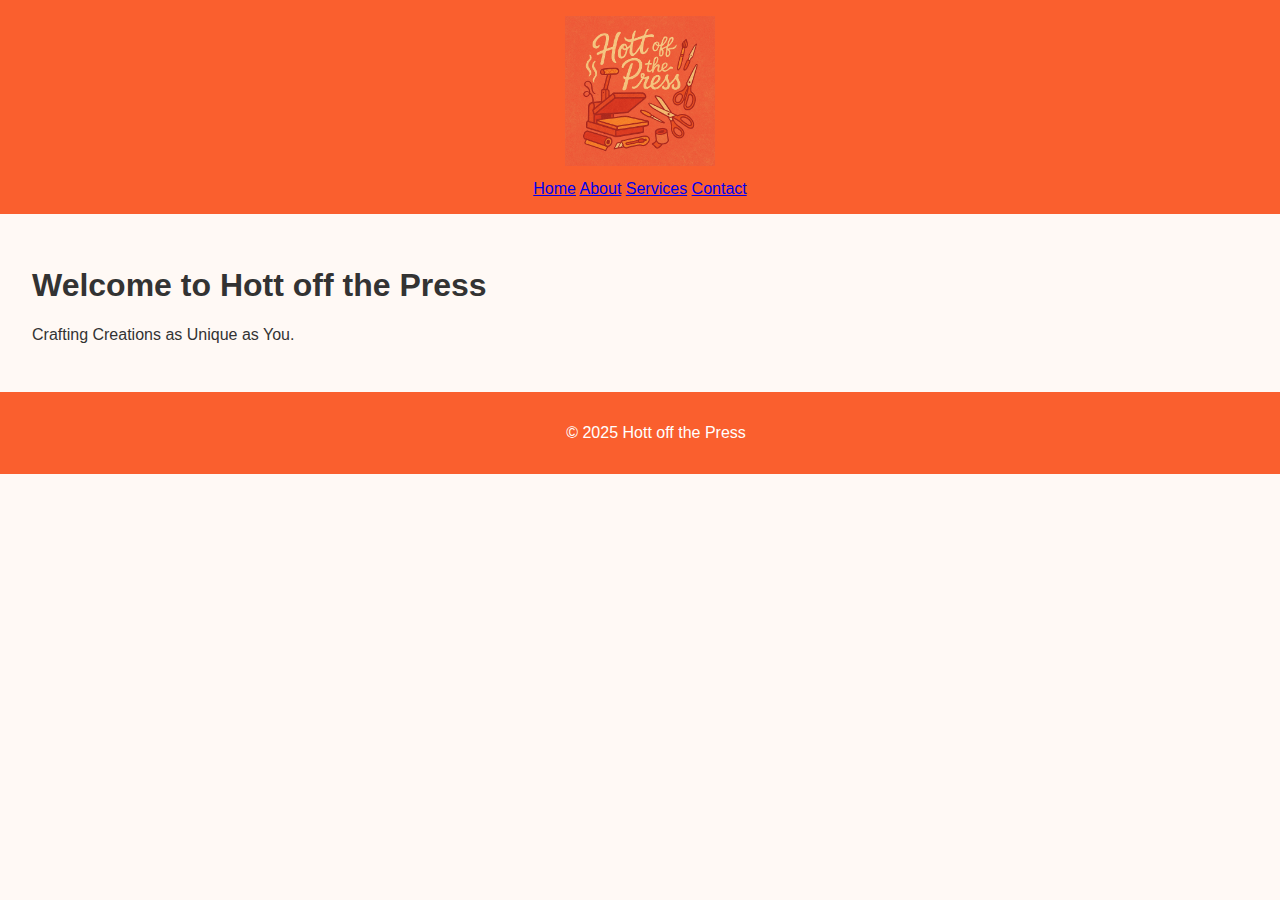
<file: index.html>
<!DOCTYPE html>
<html lang="en">
<head>
  <meta charset="UTF-8">
  <title>Hott off the Press</title>
  <link rel="stylesheet" href="style.css">
</head>
<body>
  <header>
    <img src="logo.png" alt="Logo" class="logo">
    <nav>
      <a href="index.html">Home</a>
      <a href="about.html">About</a>
      <a href="services.html">Services</a>
      <a href="contact.html">Contact</a>
    </nav>
  </header>
  <main>
    <h1>Welcome to Hott off the Press</h1>
    <p>Crafting Creations as Unique as You.</p>
  </main>
  <footer>
    <p>&copy; 2025 Hott off the Press</p>
  </footer>
</body>
</html>
</file>
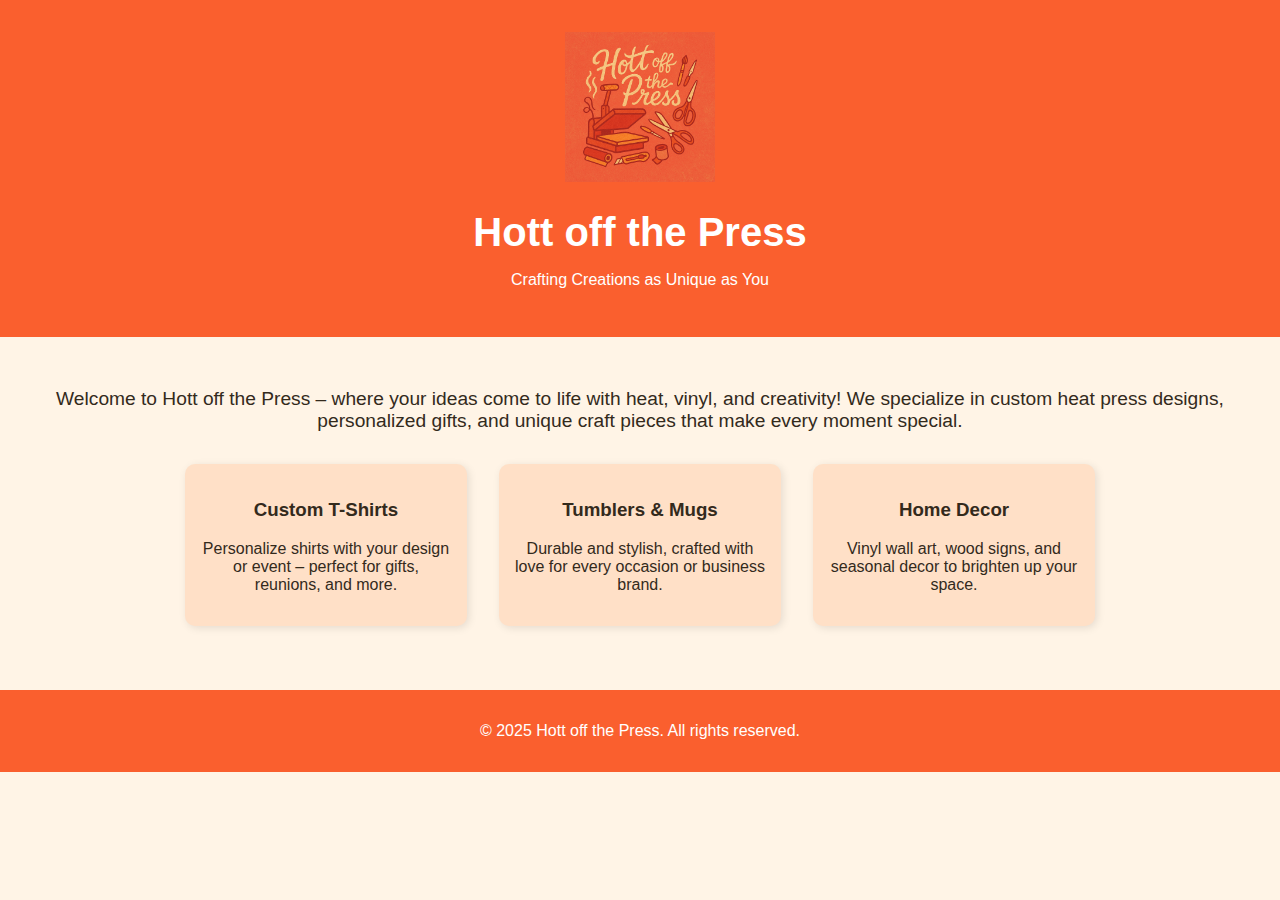
<file: Index.html>
<!DOCTYPE html>
<html lang="en">
<head>
  <meta charset="UTF-8">
  <meta name="viewport" content="width=device-width, initial-scale=1.0">
  <title>Hott off the Press</title>
  <style>
    body {
      margin: 0;
      font-family: 'Segoe UI', Tahoma, Geneva, Verdana, sans-serif;
      background-color: #fff4e6;
      color: #332a1c;
      text-align: center;
    }
    header {
      background-color: #fa5f2e;
      padding: 2rem 1rem;
      color: white;
    }
    header img {
      max-width: 150px;
      margin-bottom: 1rem;
    }
    h1 {
      font-size: 2.5rem;
      margin: 0.5rem 0;
    }
    main {
      padding: 2rem;
    }
    .intro {
      font-size: 1.2rem;
      margin-bottom: 2rem;
    }
    .services {
      display: flex;
      flex-wrap: wrap;
      justify-content: center;
      gap: 2rem;
    }
    .service {
      background-color: #ffe0c7;
      padding: 1rem;
      border-radius: 10px;
      width: 250px;
      box-shadow: 2px 2px 8px rgba(0,0,0,0.1);
    }
    footer {
      background-color: #fa5f2e;
      color: white;
      padding: 1rem;
      margin-top: 2rem;
    }
  </style>
</head>
<body>
  <header>
    <img src="logo.png" alt="Hott off the Press logo">
    <h1>Hott off the Press</h1>
    <p>Crafting Creations as Unique as You</p>
  </header>
  <main>
    <div class="intro">
      <p>Welcome to Hott off the Press – where your ideas come to life with heat, vinyl, and creativity! We specialize in custom heat press designs, personalized gifts, and unique craft pieces that make every moment special.</p>
    </div>
    <div class="services">
      <div class="service">
        <h3>Custom T-Shirts</h3>
        <p>Personalize shirts with your design or event – perfect for gifts, reunions, and more.</p>
      </div>
      <div class="service">
        <h3>Tumblers & Mugs</h3>
        <p>Durable and stylish, crafted with love for every occasion or business brand.</p>
      </div>
      <div class="service">
        <h3>Home Decor</h3>
        <p>Vinyl wall art, wood signs, and seasonal decor to brighten up your space.</p>
      </div>
    </div>
  </main>
  <footer>
    <p>&copy; 2025 Hott off the Press. All rights reserved.</p>
  </footer>
</body>
</html>
</file>
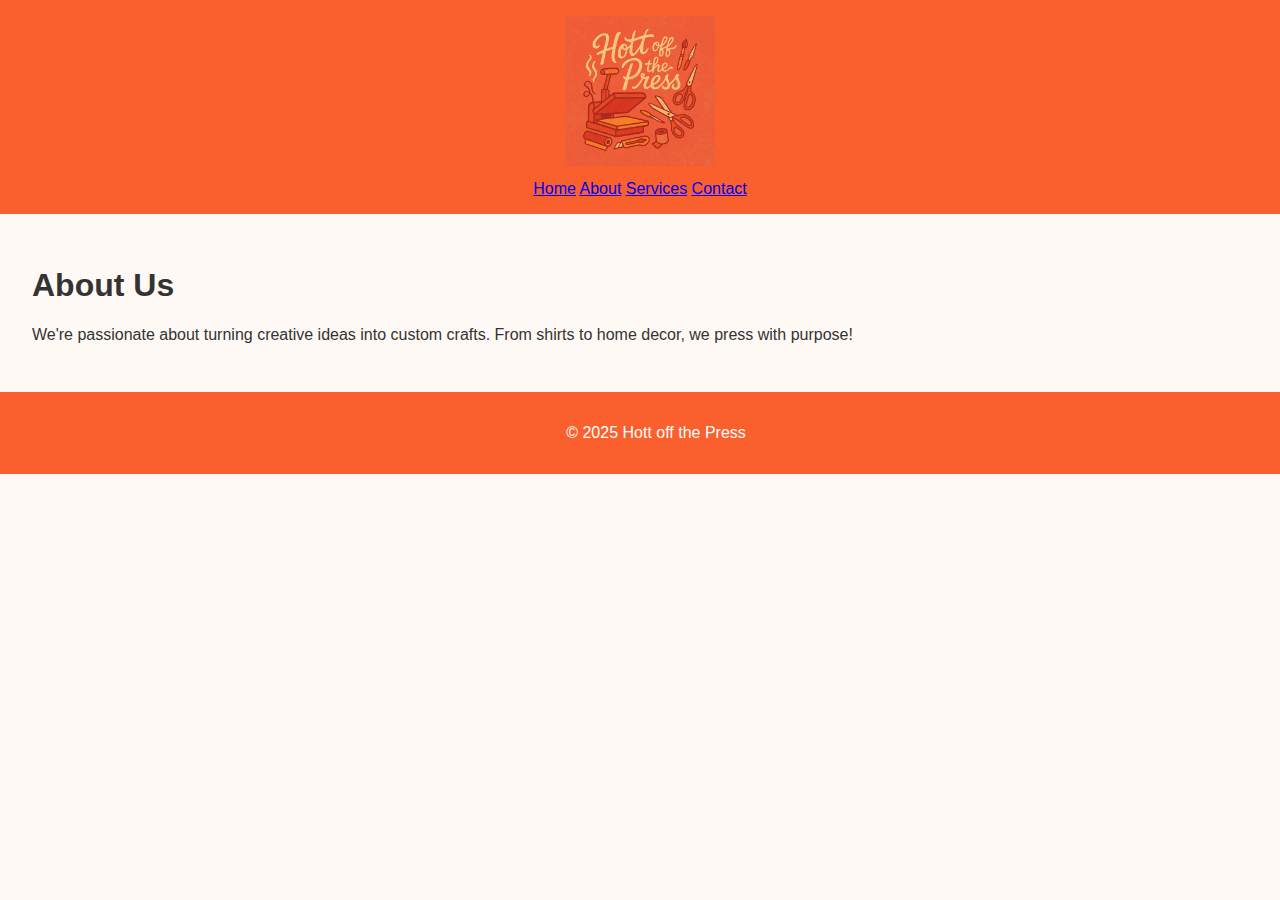
<file: about.html>
<!DOCTYPE html>
<html lang="en">
<head>
  <meta charset="UTF-8">
  <title>About - Hott off the Press</title>
  <link rel="stylesheet" href="style.css">
</head>
<body>
  <header>
    <img src="logo.png" alt="Logo" class="logo">
    <nav>
      <a href="index.html">Home</a>
      <a href="about.html">About</a>
      <a href="services.html">Services</a>
      <a href="contact.html">Contact</a>
    </nav>
  </header>
  <main>
    <h1>About Us</h1>
    <p>We're passionate about turning creative ideas into custom crafts. From shirts to home decor, we press with purpose!</p>
  </main>
  <footer>
    <p>&copy; 2025 Hott off the Press</p>
  </footer>
</body>
</html>
</file>
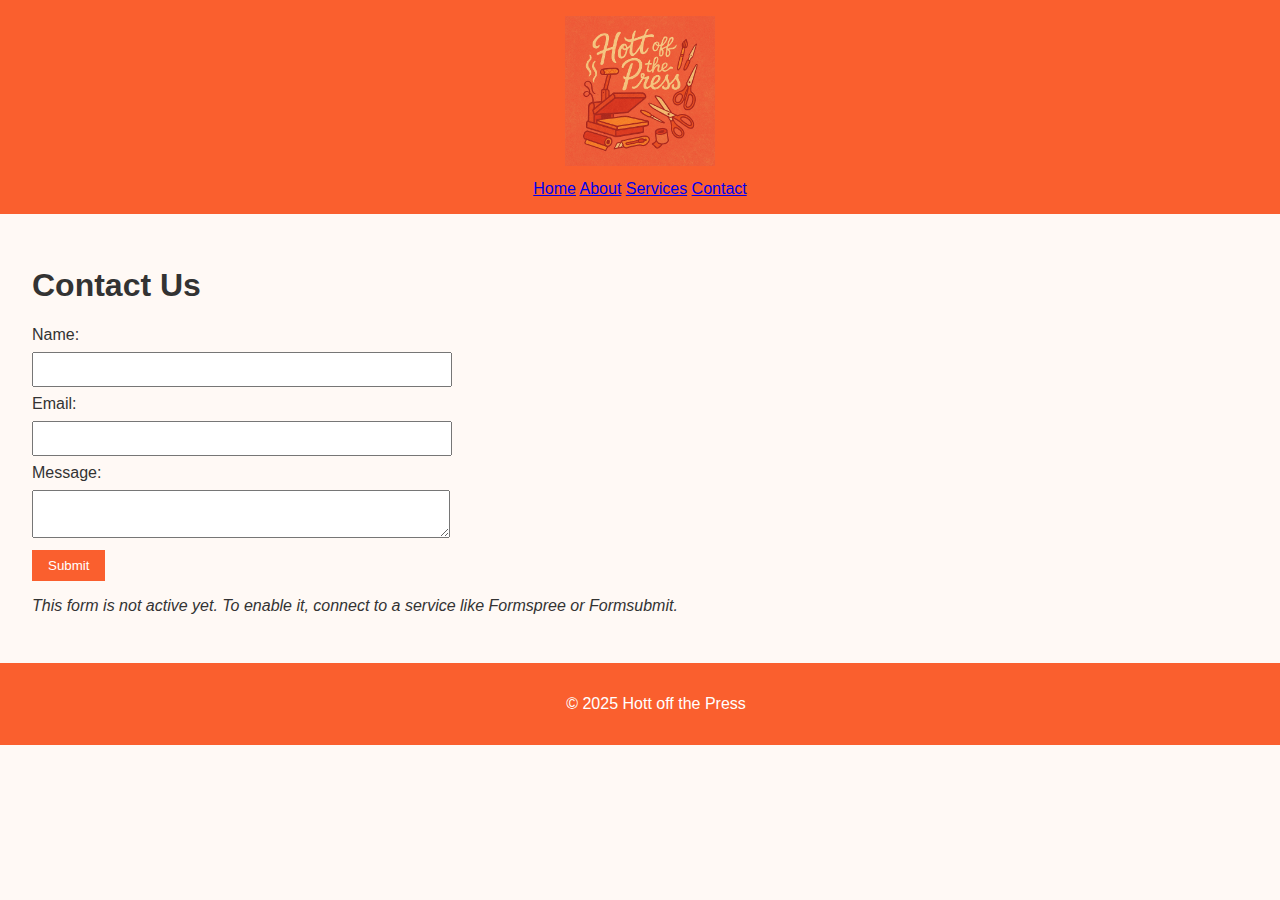
<file: contact.html>
<!DOCTYPE html>
<html lang="en">
<head>
  <meta charset="UTF-8">
  <title>Contact - Hott off the Press</title>
  <link rel="stylesheet" href="style.css">
</head>
<body>
  <header>
    <img src="logo.png" alt="Logo" class="logo">
    <nav>
      <a href="index.html">Home</a>
      <a href="about.html">About</a>
      <a href="services.html">Services</a>
      <a href="contact.html">Contact</a>
    </nav>
  </header>
  <main>
    <h1>Contact Us</h1>
    <form>
      <label for="name">Name:</label><br>
      <input type="text" id="name" name="name"><br>
      <label for="email">Email:</label><br>
      <input type="email" id="email" name="email"><br>
      <label for="message">Message:</label><br>
      <textarea id="message" name="message"></textarea><br>
      <button type="submit">Submit</button>
    </form>
    <p><em>This form is not active yet. To enable it, connect to a service like Formspree or Formsubmit.</em></p>
  </main>
  <footer>
    <p>&copy; 2025 Hott off the Press</p>
  </footer>
</body>
</html>
</file>
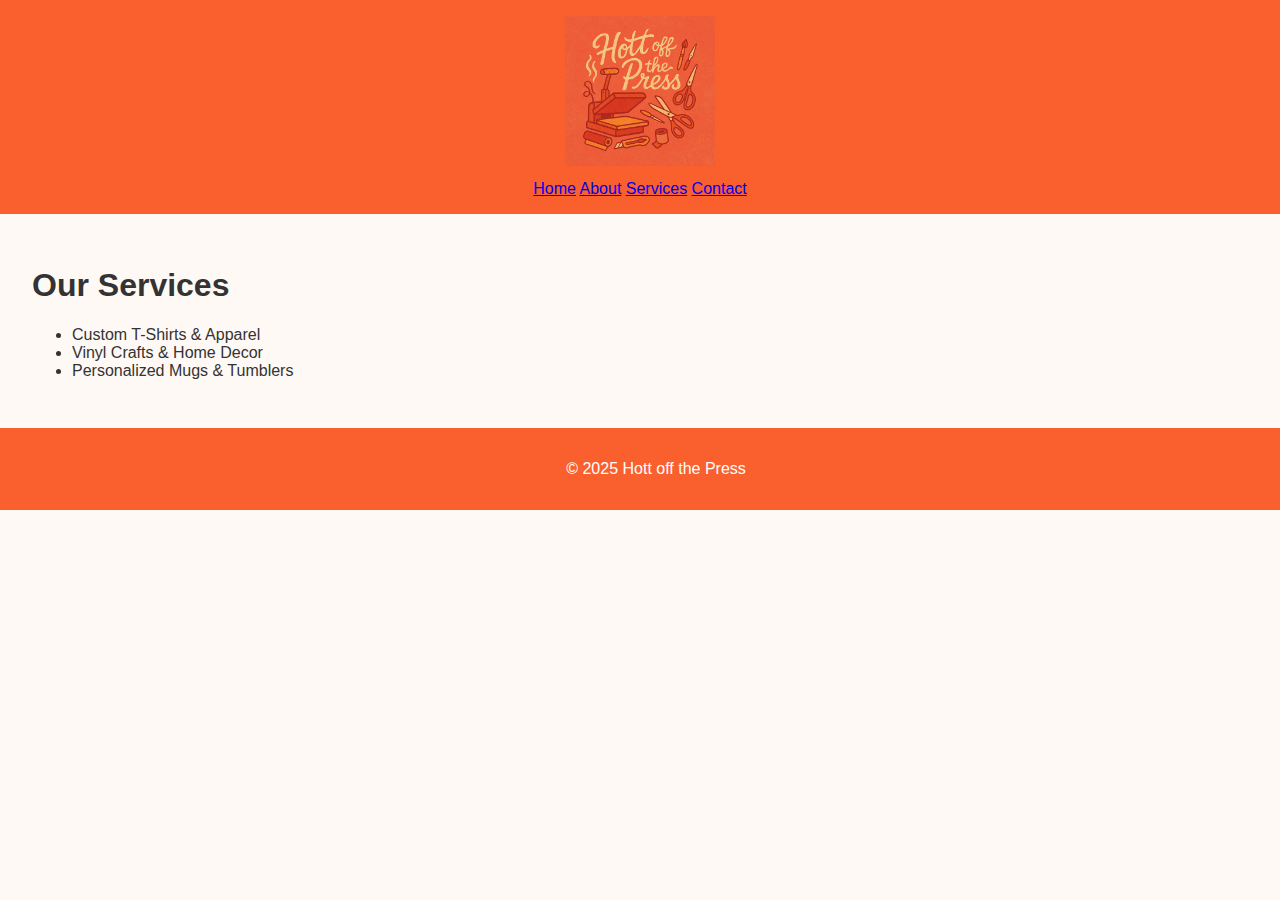
<file: services.html>
<!DOCTYPE html>
<html lang="en">
<head>
  <meta charset="UTF-8">
  <title>Services - Hott off the Press</title>
  <link rel="stylesheet" href="style.css">
</head>
<body>
  <header>
    <img src="logo.png" alt="Logo" class="logo">
    <nav>
      <a href="index.html">Home</a>
      <a href="about.html">About</a>
      <a href="services.html">Services</a>
      <a href="contact.html">Contact</a>
    </nav>
  </header>
  <main>
    <h1>Our Services</h1>
    <ul>
      <li>Custom T-Shirts & Apparel</li>
      <li>Vinyl Crafts & Home Decor</li>
      <li>Personalized Mugs & Tumblers</li>
    </ul>
  </main>
  <footer>
    <p>&copy; 2025 Hott off the Press</p>
  </footer>
</body>
</html>
</file>
<file: style.css>
body {
  font-family: Arial, sans-serif;
  margin: 0;
  background: #fff9f5;
  color: #333;
}
header {
  background: #fa5f2e;
  color: white;
  padding: 1rem;
  text-align: center;
}
header .logo {
  max-height: 150px;
  margin-bottom: 10px;
}
}
nav a {
  margin: 0 10px;
  color: white;
  text-decoration: none;
}
main {
  padding: 2rem;
}
footer {
  background: #fa5f2e;
  color: white;
  text-align: center;
  padding: 1rem;
  position: relative;
  bottom: 0;
  width: 100%;
}
form input, form textarea {
  width: 100%;
  max-width: 400px;
  padding: 0.5rem;
  margin: 0.5rem 0;
}
form button {
  padding: 0.5rem 1rem;
  background: #fa5f2e;
  color: white;
  border: none;
  cursor: pointer;
}
</file>
